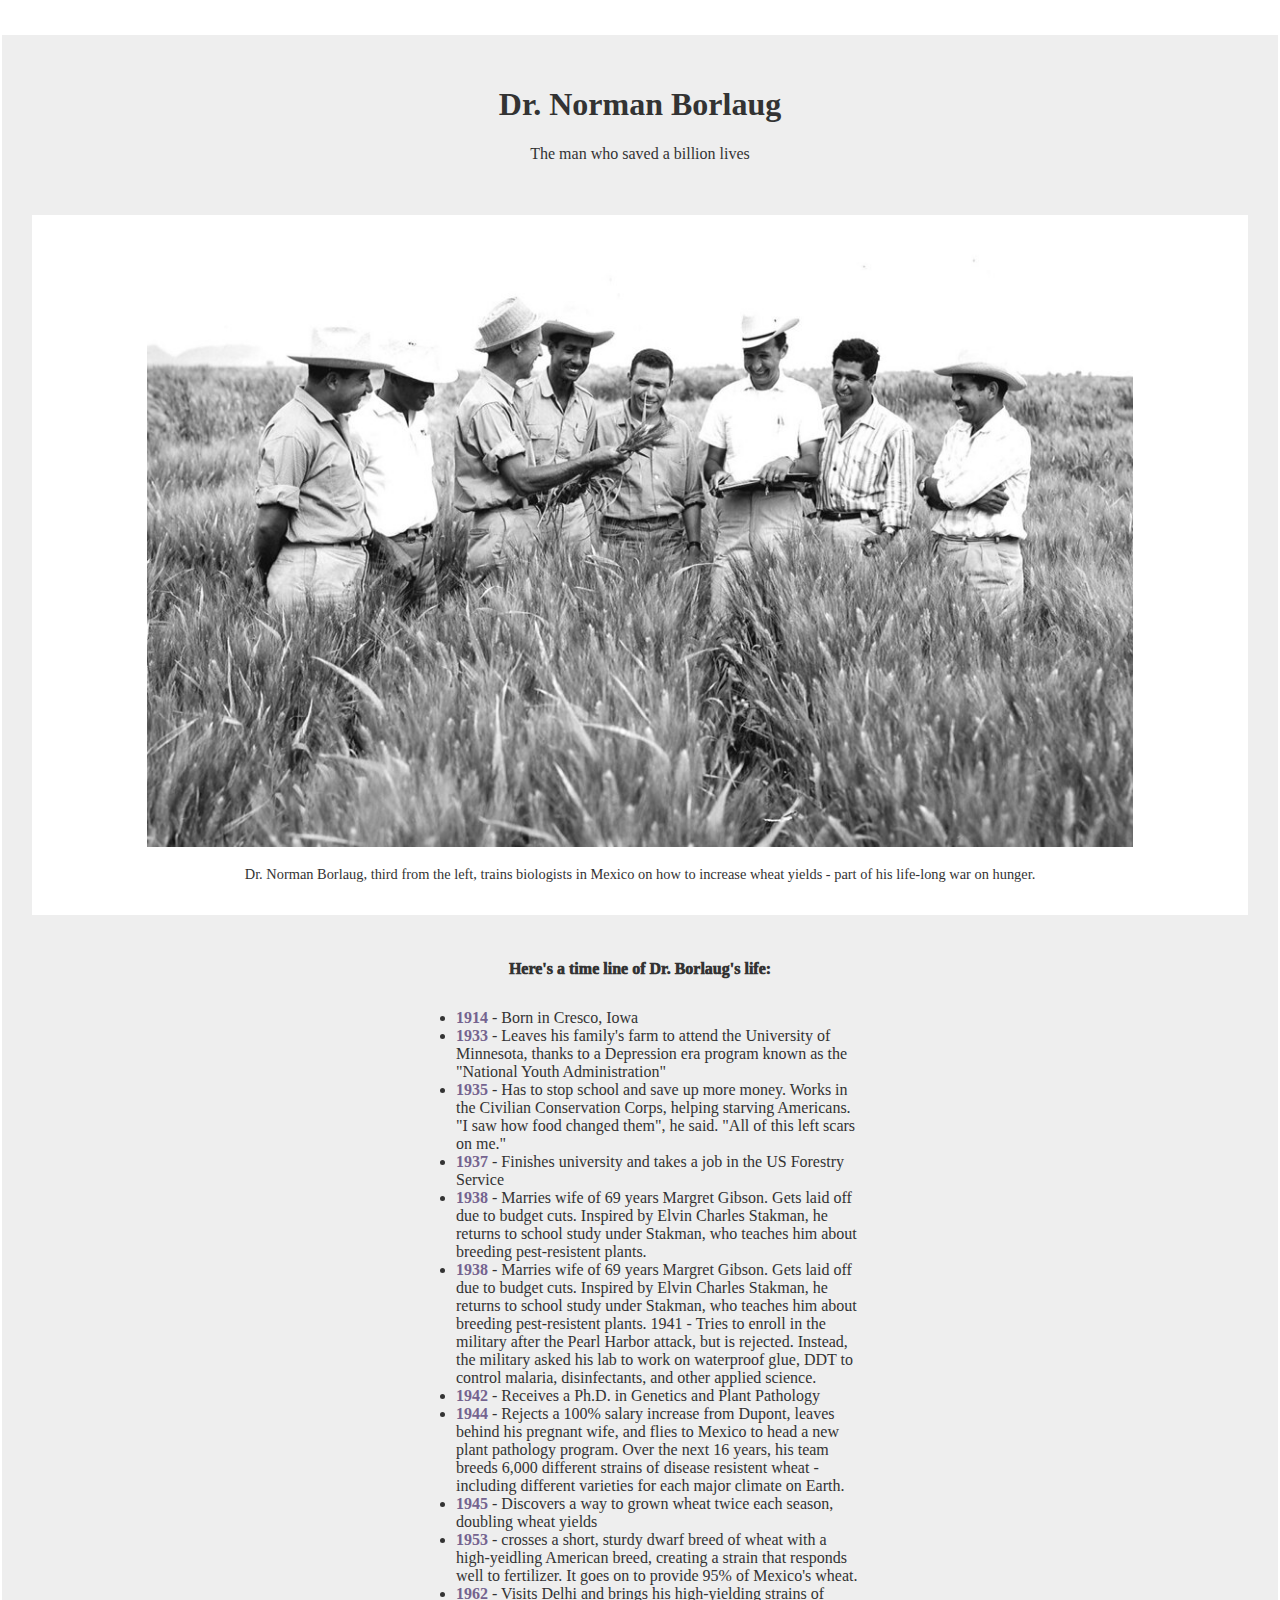
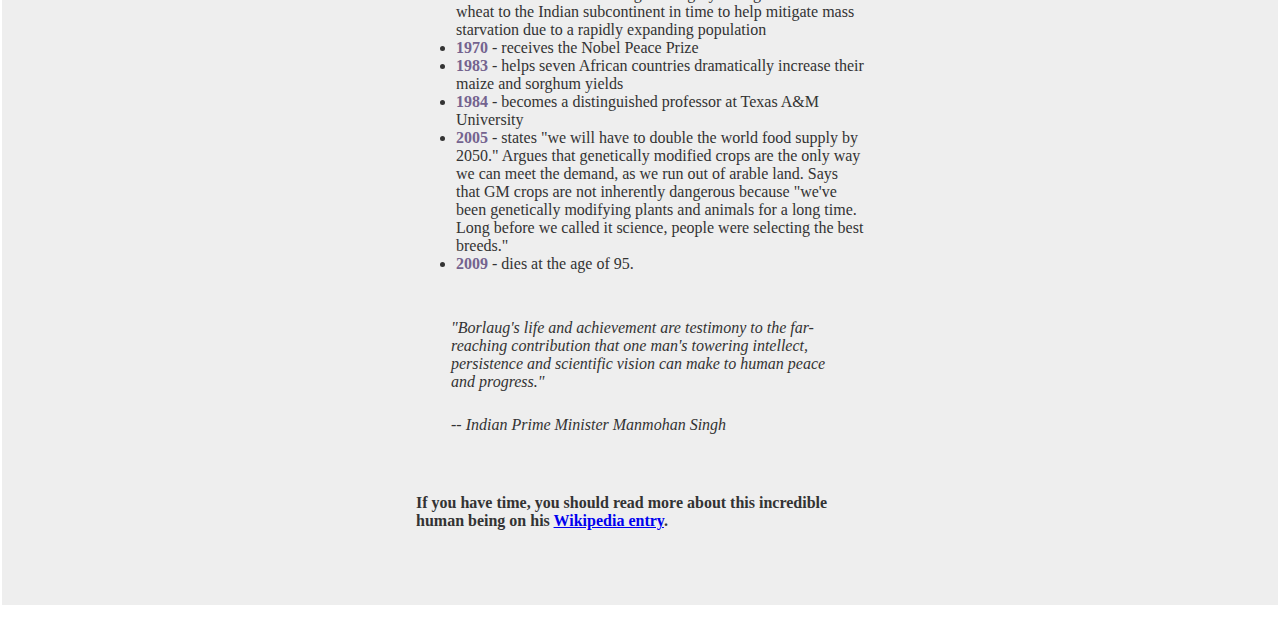
<file: 03 Tribute Page/index.html>
<!DOCTYPE html>
<html lang="en">
  <head>
    <meta charset="UTF-8" />
    <meta name="viewport" content="width=device-width, initial-scale=1.0" />
    <link rel="stylesheet" href="styles.css" />
    <title>Tribute Page</title>
  </head>
  <body>
    <div class="container">
      <div class="header">
        <h1>Dr. Norman Borlaug</h1>
        <div>The man who saved a billion lives</div>
      </div>
      <div class="image-section">
        <div>
          <img src="image/tribute-page-main-image.jpg" alt="Tribute page" />
        </div>
        <div class="caption">
          Dr. Norman Borlaug, third from the left, trains biologists in Mexico
          on how to increase wheat yields - part of his life-long war on hunger.
        </div>
      </div>
      <div class="info-section">
        <div class="main-title">Here's a time line of Dr. Borlaug's life:</div>
        <div class="list">
          <ul>
            <li><span>1914</span> - Born in Cresco, Iowa</li>
            <li>
              <span>1933</span> - Leaves his family's farm to attend the University of
              Minnesota, thanks to a Depression era program known as the
              "National Youth Administration"
            </li>
            <li>
              <span>1935</span> - Has to stop school and save up more money. Works in the
              Civilian Conservation Corps, helping starving Americans. "I saw
              how food changed them", he said. "All of this left scars on me."
            </li>
            <li>
              <span>1937</span> - Finishes university and takes a job in the US Forestry
              Service
            </li>
            <li>
              <span>1938</span> - Marries wife of 69 years Margret Gibson. Gets laid off due
              to budget cuts. Inspired by Elvin Charles Stakman, he returns to
              school study under Stakman, who teaches him about breeding
              pest-resistent plants.
            </li>
            <li>
              <span>1938</span> - Marries wife of 69 years Margret Gibson. Gets laid off due
              to budget cuts. Inspired by Elvin Charles Stakman, he returns to
              school study under Stakman, who teaches him about breeding
              pest-resistent plants. 1941 - Tries to enroll in the military
              after the Pearl Harbor attack, but is rejected. Instead, the
              military asked his lab to work on waterproof glue, DDT to control
              malaria, disinfectants, and other applied science.
            </li>
            <li><span>1942</span> - Receives a Ph.D. in Genetics and Plant Pathology</li>
            <li>
              <span>1944</span> - Rejects a 100% salary increase from Dupont, leaves behind
              his pregnant wife, and flies to Mexico to head a new plant
              pathology program. Over the next 16 years, his team breeds 6,000
              different strains of disease resistent wheat - including different
              varieties for each major climate on Earth.
            </li>
            <li>
              <span>1945</span> - Discovers a way to grown wheat twice each season, doubling
              wheat yields
            </li>
            <li>
              <span>1953</span> - crosses a short, sturdy dwarf breed of wheat with a
              high-yeidling American breed, creating a strain that responds well
              to fertilizer. It goes on to provide 95% of Mexico's wheat.
            </li>
            <li>
              <span>1962</span> - Visits Delhi and brings his high-yielding strains of wheat
              to the Indian subcontinent in time to help mitigate mass
              starvation due to a rapidly expanding population
            </li>
            <li><span>1970</span> - receives the Nobel Peace Prize</li>
            <li>
              <span>1983</span> - helps seven African countries dramatically increase their
              maize and sorghum yields
            </li>
            <li>
              <span>1984</span> - becomes a distinguished professor at Texas A&M University
            </li>
            <li>
              <span>2005</span> - states "we will have to double the world food supply by
              2050." Argues that genetically modified crops are the only way we
              can meet the demand, as we run out of arable land. Says that GM
              crops are not inherently dangerous because "we've been genetically
              modifying plants and animals for a long time. Long before we
              called it science, people were selecting the best breeds."
            </li>
            <li><span>2009</span> - dies at the age of 95.</li>
          </ul>
        </div>
        <div class="quote">
          <div class="writing">
            "Borlaug's life and achievement are testimony to the far-reaching
            contribution that one man's towering intellect, persistence and
            scientific vision can make to human peace and progress."
          </div>
          <div class="author">-- Indian Prime Minister Manmohan Singh</div>
        </div>
        <div class="footer">
          If you have time, you should read more about this incredible human
          being on his <a href="https://en.wikipedia.org/wiki/Norman_Borlaug">Wikipedia entry</a>.
        </div>
      </div>
    </div>
  </body>
</html>
</file>
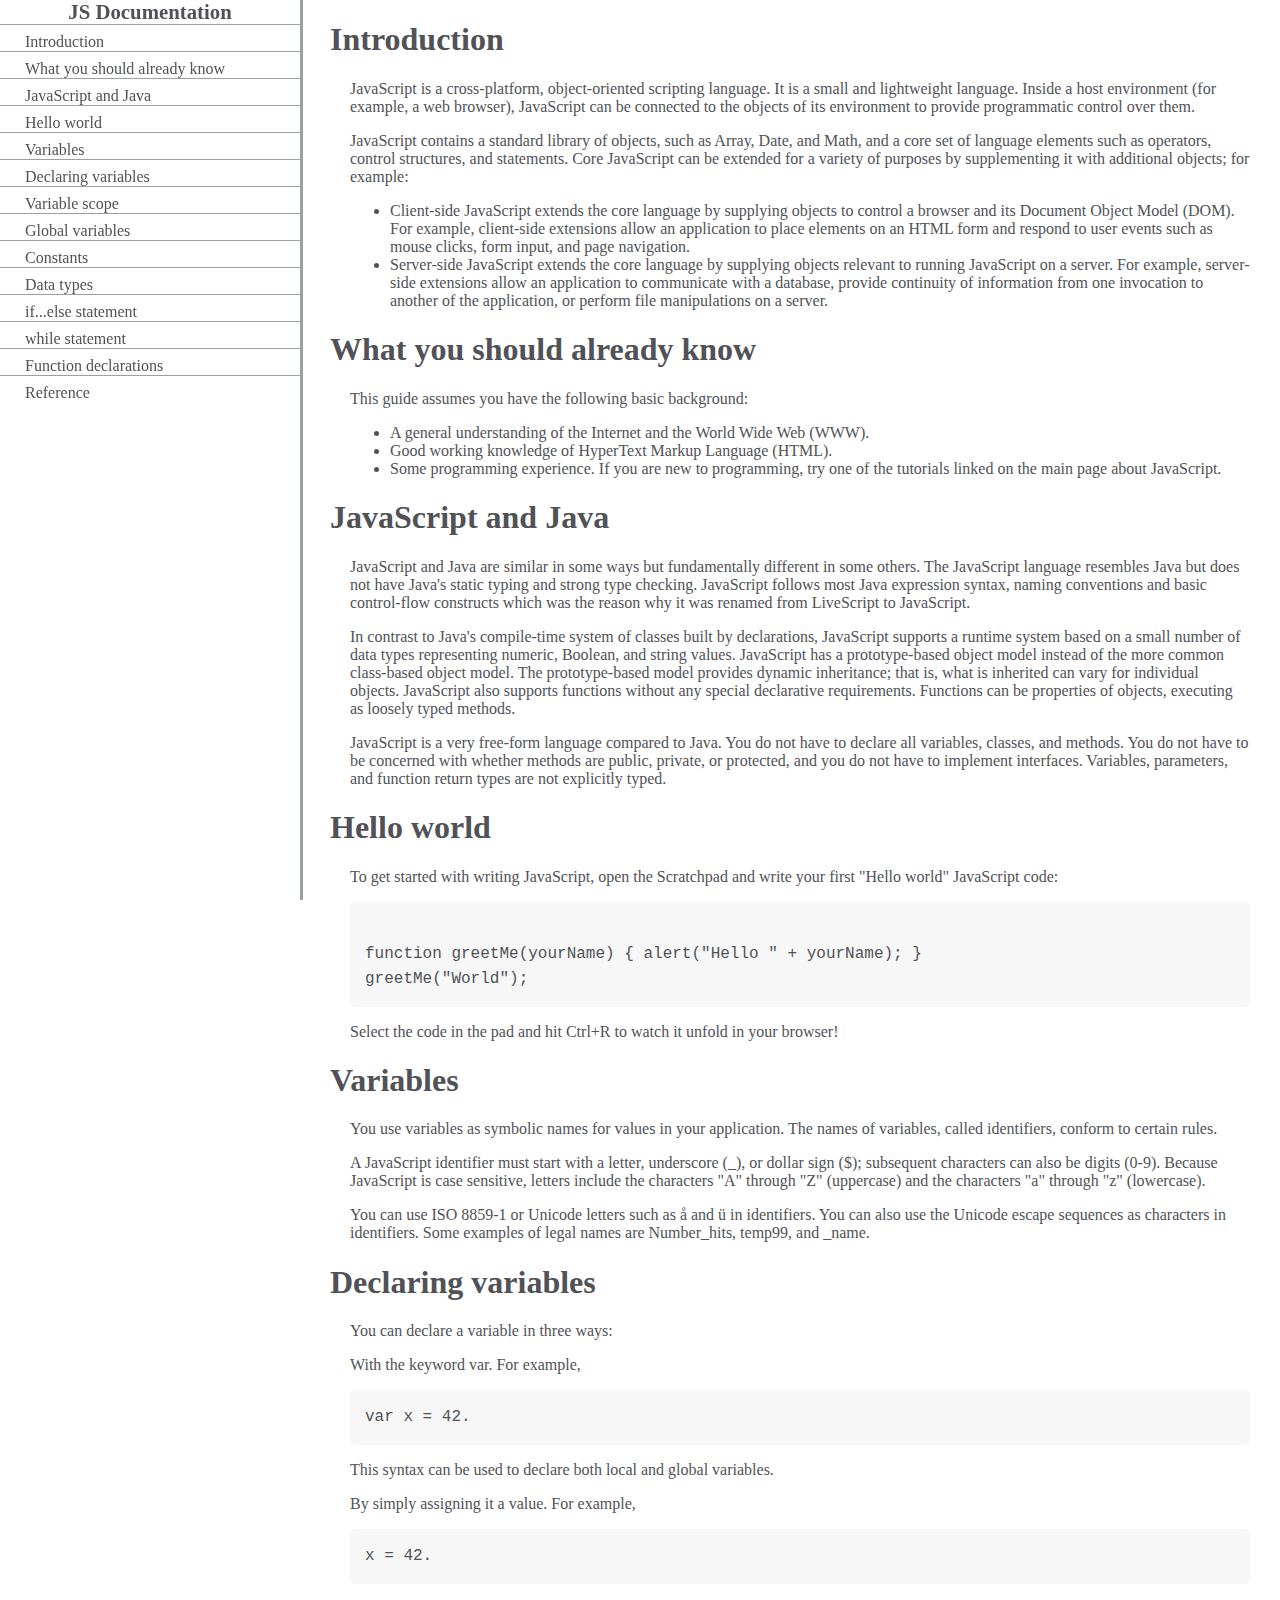
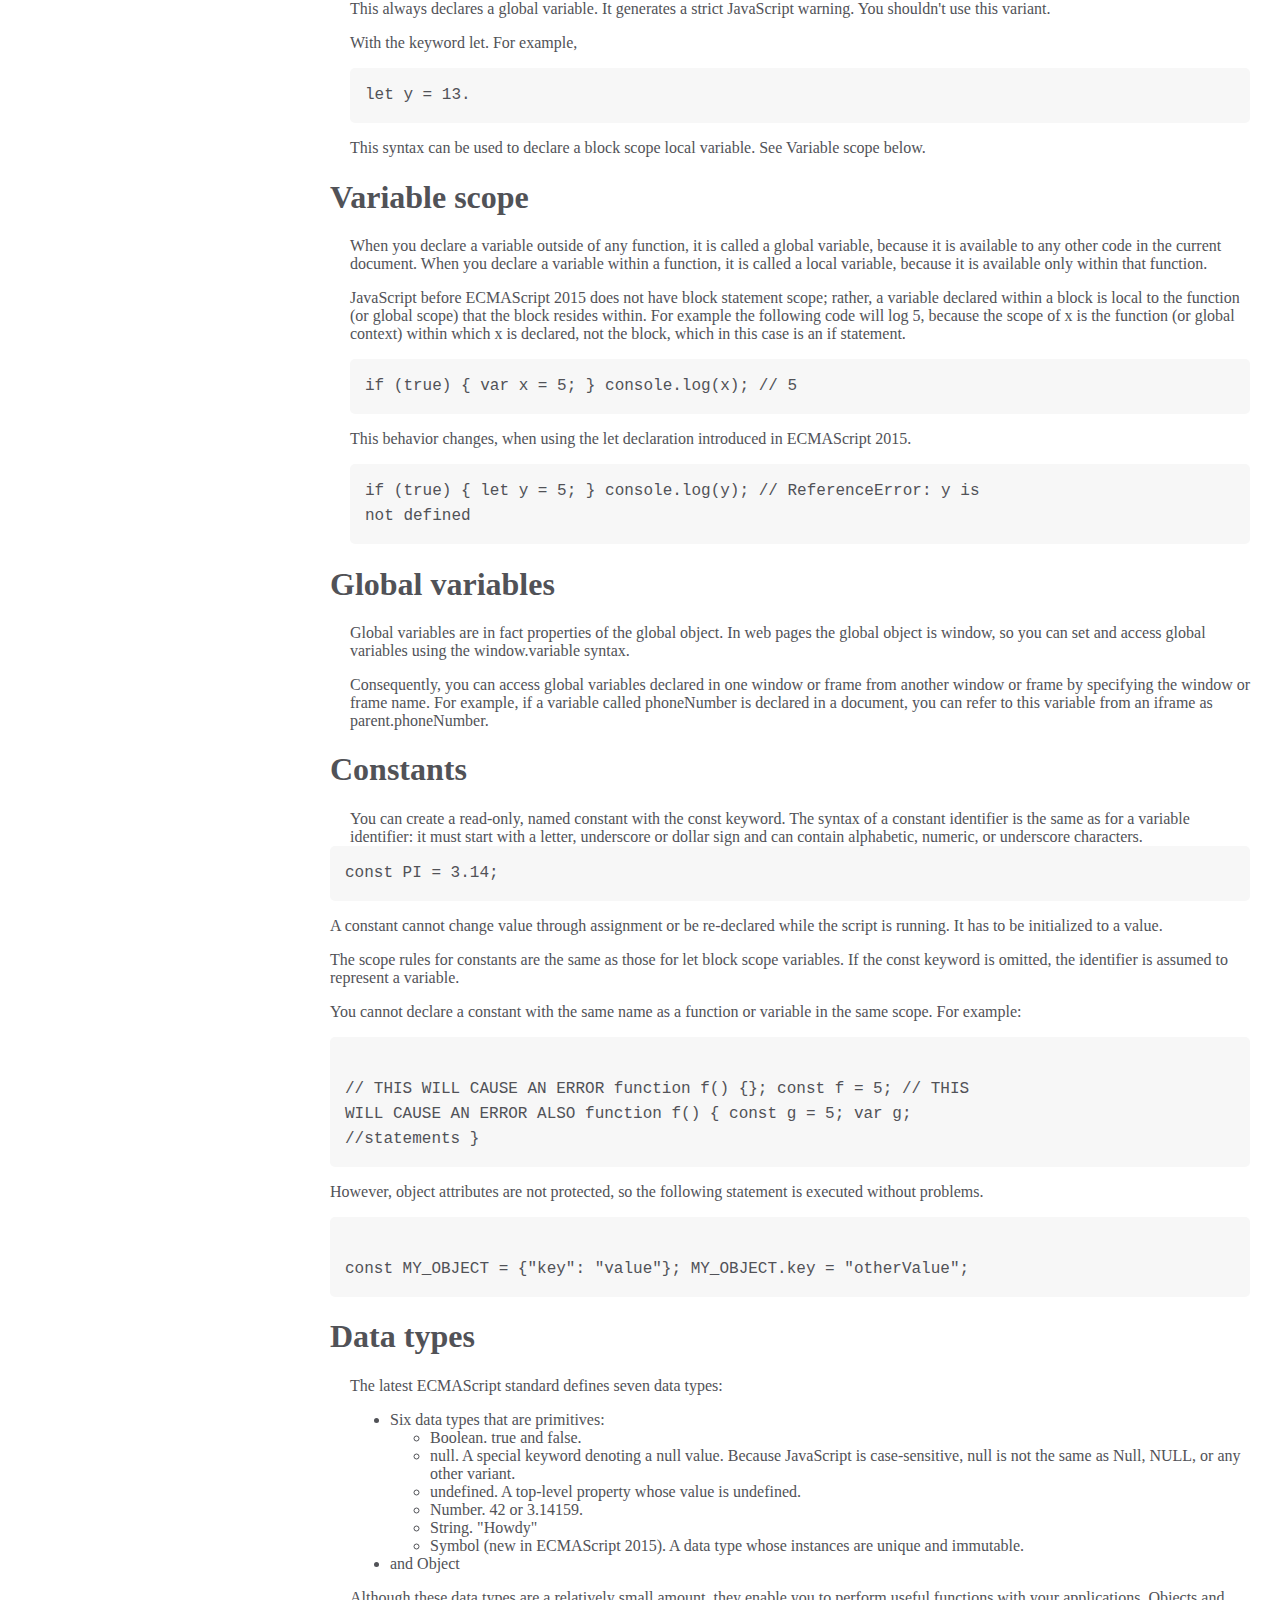
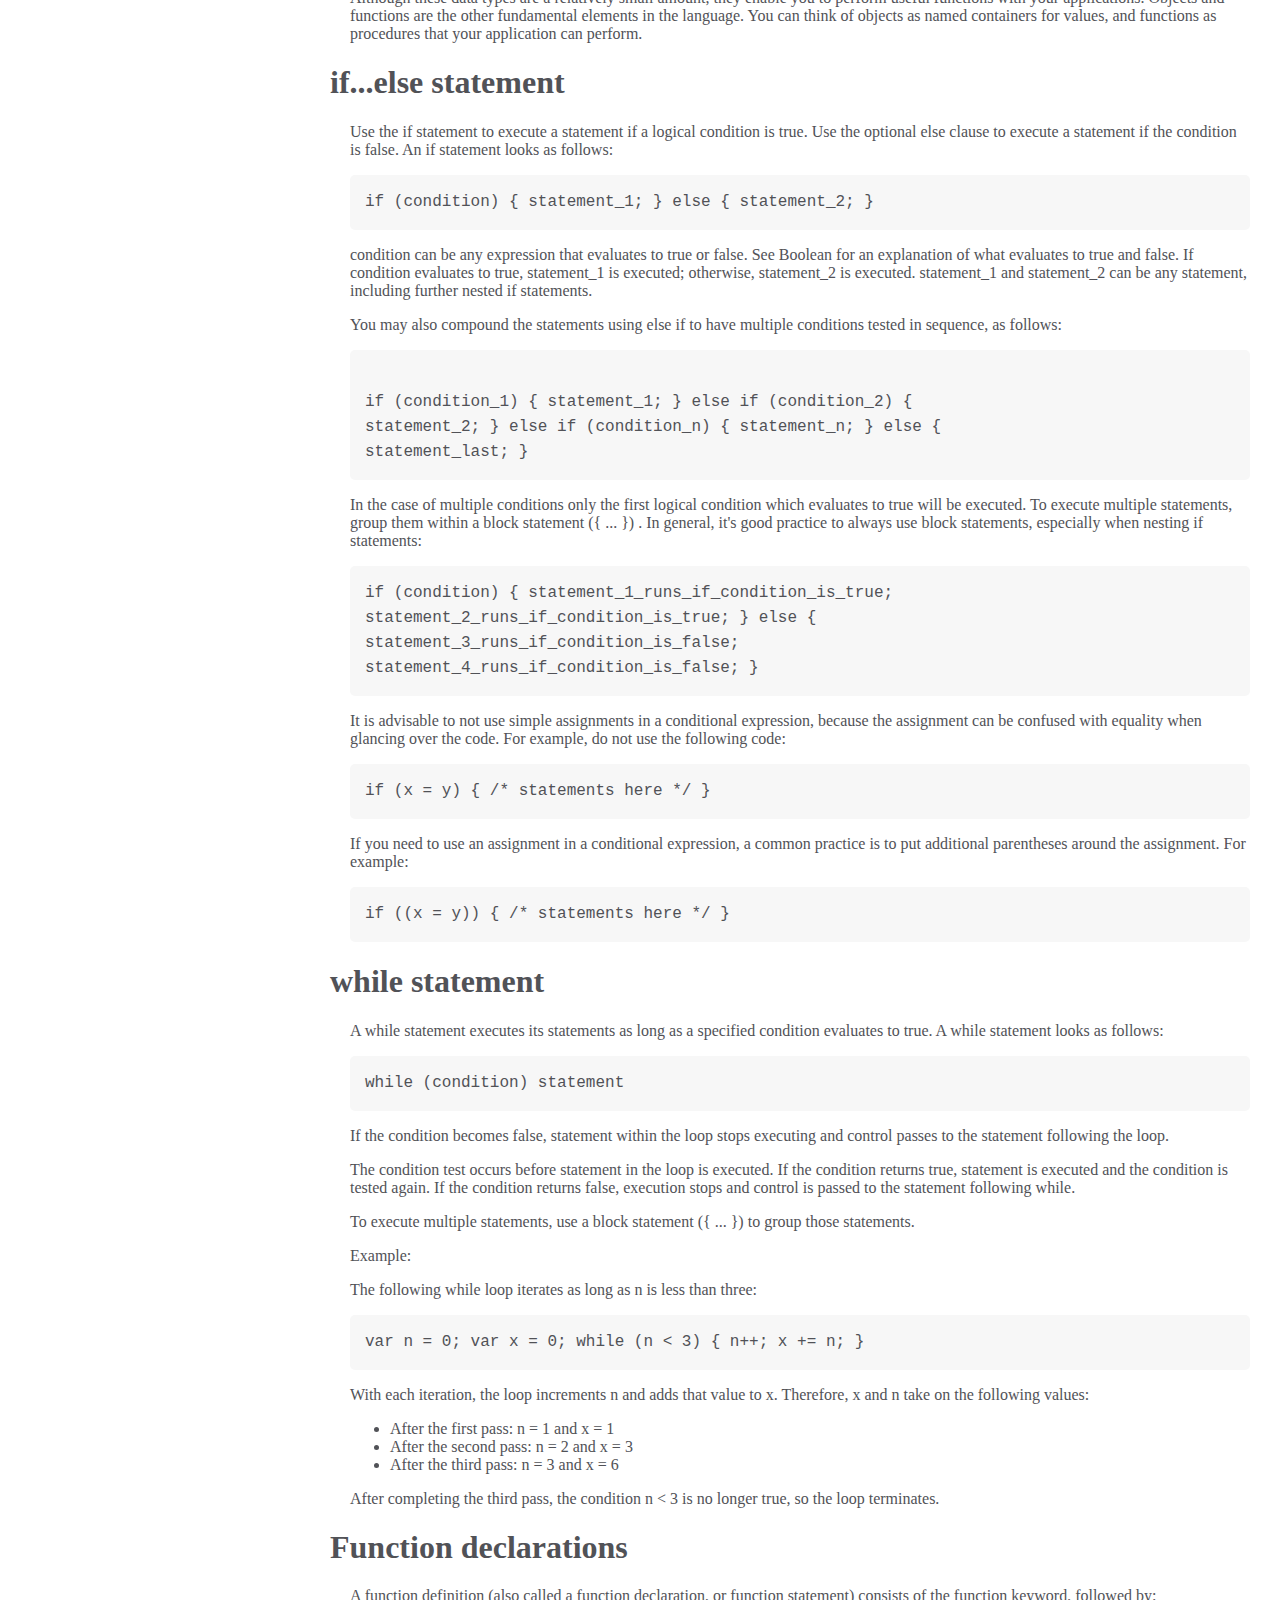
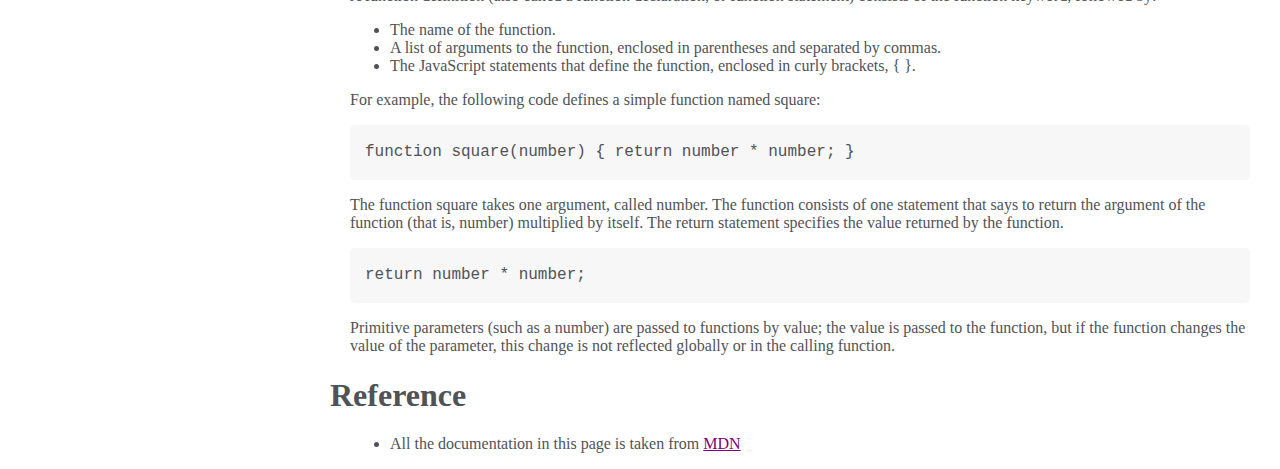
<file: 04 Technical Documentation/index.html>
<!DOCTYPE html>
<html lang="en">
  <head>
    <meta charset="UTF-8" />
    <meta name="viewport" content="width=device-width, initial-scale=1.0" />
    <link rel="stylesheet" href="style.css" />
    <title>JS Docs</title>
  </head>
  <body>
    <div class="container">
      <section id="sidebar">
        <div class="title"><a href="">JS Documentation</a></div>
        <div class="sub-topics"><a href="#intro">Introduction</a></div>
        <div class="sub-topics">
          <a href="#prereq">What you should already know</a>
        </div>
        <div class="sub-topics"><a href="#js-java">JavaScript and Java</a></div>
        <div class="sub-topics"><a href="#hello">Hello world</a></div>
        <div class="sub-topics"><a href="#variable">Variables</a></div>
        <div class="sub-topics">
          <a href="#declaring-variables">Declaring variables</a>
        </div>
        <div class="sub-topics"><a href="#scope">Variable scope</a></div>
        <div class="sub-topics"><a href="#global">Global variables</a></div>
        <div class="sub-topics"><a href="#constant">Constants</a></div>
        <div class="sub-topics"><a href="#data-type">Data types</a></div>
        <div class="sub-topics"><a href="#if-else">if...else statement</a></div>
        <div class="sub-topics"><a href="#while">while statement</a></div>
        <div class="sub-topics">
          <a href="#functions">Function declarations</a>
        </div>
        <div class="sub-topics"><a href="#reference">Reference</a></div>
      </section>
      <section id="content">
        <div id="intro">
          <h1>Introduction</h1>
          <div class="wrapper">
            <p>
              JavaScript is a cross-platform, object-oriented scripting
              language. It is a small and lightweight language. Inside a host
              environment (for example, a web browser), JavaScript can be
              connected to the objects of its environment to provide
              programmatic control over them.
            </p>
            <p>
              JavaScript contains a standard library of objects, such as Array,
              Date, and Math, and a core set of language elements such as
              operators, control structures, and statements. Core JavaScript can
              be extended for a variety of purposes by supplementing it with
              additional objects; for example:
            </p>
            <ul>
              <li>
                Client-side JavaScript extends the core language by supplying
                objects to control a browser and its Document Object Model
                (DOM). For example, client-side extensions allow an application
                to place elements on an HTML form and respond to user events
                such as mouse clicks, form input, and page navigation.
              </li>
              <li>
                Server-side JavaScript extends the core language by supplying
                objects relevant to running JavaScript on a server. For example,
                server-side extensions allow an application to communicate with
                a database, provide continuity of information from one
                invocation to another of the application, or perform file
                manipulations on a server.
              </li>
            </ul>
          </div>
        </div>
        <div id="prereq">
          <h1>What you should already know</h1>
          <div class="wrapper">
            <p>This guide assumes you have the following basic background:</p>
            <ul>
              <li>
                A general understanding of the Internet and the World Wide Web
                (WWW).
              </li>
              <li>
                Good working knowledge of HyperText Markup Language (HTML).
              </li>
              <li>
                Some programming experience. If you are new to programming, try
                one of the tutorials linked on the main page about JavaScript.
              </li>
            </ul>
          </div>
        </div>
        <div id="js-java">
          <h1>JavaScript and Java</h1>
          <div class="wrapper">
            <p>
              JavaScript and Java are similar in some ways but fundamentally
              different in some others. The JavaScript language resembles Java
              but does not have Java's static typing and strong type checking.
              JavaScript follows most Java expression syntax, naming conventions
              and basic control-flow constructs which was the reason why it was
              renamed from LiveScript to JavaScript.
            </p>
            <p>
              In contrast to Java's compile-time system of classes built by
              declarations, JavaScript supports a runtime system based on a
              small number of data types representing numeric, Boolean, and
              string values. JavaScript has a prototype-based object model
              instead of the more common class-based object model. The
              prototype-based model provides dynamic inheritance; that is, what
              is inherited can vary for individual objects. JavaScript also
              supports functions without any special declarative requirements.
              Functions can be properties of objects, executing as loosely typed
              methods.
            </p>
            <p>
              JavaScript is a very free-form language compared to Java. You do
              not have to declare all variables, classes, and methods. You do
              not have to be concerned with whether methods are public, private,
              or protected, and you do not have to implement interfaces.
              Variables, parameters, and function return types are not
              explicitly typed.
            </p>
          </div>
        </div>
        <div id="hello">
          <h1>Hello world</h1>
          <div class="wrapper">
            <p>
              To get started with writing JavaScript, open the Scratchpad and
              write your first "Hello world" JavaScript code:
            </p>
            <code>
              function greetMe(yourName) { alert("Hello " + yourName); }
              greetMe("World");
            </code>
            <p>
              Select the code in the pad and hit Ctrl+R to watch it unfold in
              your browser!
            </p>
          </div>
        </div>
        <div id="variable">
          <h1>Variables</h1>
          <div class="wrapper">
            <p>
              You use variables as symbolic names for values in your
              application. The names of variables, called identifiers, conform
              to certain rules.
            </p>
            <p>
              A JavaScript identifier must start with a letter, underscore (_),
              or dollar sign ($); subsequent characters can also be digits
              (0-9). Because JavaScript is case sensitive, letters include the
              characters "A" through "Z" (uppercase) and the characters "a"
              through "z" (lowercase).
            </p>
            <p>
              You can use ISO 8859-1 or Unicode letters such as å and ü in
              identifiers. You can also use the Unicode escape sequences as
              characters in identifiers. Some examples of legal names are
              Number_hits, temp99, and _name.
            </p>
          </div>
        </div>
        <div id="declaring-variables">
          <h1>Declaring variables</h1>
          <div class="wrapper">
            <p>You can declare a variable in three ways:</p>
            <p>With the keyword var. For example,</p>
            <code>var x = 42.</code>
            <p>
              This syntax can be used to declare both local and global
              variables.
            </p>

            <p>By simply assigning it a value. For example,</p>
            <code>x = 42.</code>
            <p>
              This always declares a global variable. It generates a strict
              JavaScript warning. You shouldn't use this variant.
            </p>
            <p>With the keyword let. For example,</p>
            <code> let y = 13.</code>
            <p>
              This syntax can be used to declare a block scope local variable.
              See Variable scope below.
            </p>
          </div>
        </div>
        <div id="scope">
          <h1>Variable scope</h1>
          <div class="wrapper">
            <p>
              When you declare a variable outside of any function, it is called
              a global variable, because it is available to any other code in
              the current document. When you declare a variable within a
              function, it is called a local variable, because it is available
              only within that function.
            </p>

            <p>
              JavaScript before ECMAScript 2015 does not have block statement
              scope; rather, a variable declared within a block is local to the
              function (or global scope) that the block resides within. For
              example the following code will log 5, because the scope of x is
              the function (or global context) within which x is declared, not
              the block, which in this case is an if statement.
            </p>
            <code> if (true) { var x = 5; } console.log(x); // 5 </code>
            <p>
              This behavior changes, when using the let declaration introduced
              in ECMAScript 2015.
            </p>
            <code
              >if (true) { let y = 5; } console.log(y); // ReferenceError: y is
              not defined</code
            >
          </div>
        </div>
        <div id="global">
          <h1>Global variables</h1>
          <div class="wrapper">
            <p>
              Global variables are in fact properties of the global object. In
              web pages the global object is window, so you can set and access
              global variables using the window.variable syntax.
            </p>
            <p>
              Consequently, you can access global variables declared in one
              window or frame from another window or frame by specifying the
              window or frame name. For example, if a variable called
              phoneNumber is declared in a document, you can refer to this
              variable from an iframe as parent.phoneNumber.
            </p>
          </div>
        </div>
        <div id="constant">
          <h1>Constants</h1>
          <div class="wrapper">
            You can create a read-only, named constant with the const keyword.
            The syntax of a constant identifier is the same as for a variable
            identifier: it must start with a letter, underscore or dollar sign
            and can contain alphabetic, numeric, or underscore characters.
          </div>
          <code>const PI = 3.14;</code>
          <p>
            A constant cannot change value through assignment or be re-declared
            while the script is running. It has to be initialized to a value.
          </p>
          <p>
            The scope rules for constants are the same as those for let block
            scope variables. If the const keyword is omitted, the identifier is
            assumed to represent a variable.
          </p>
          <p>
            You cannot declare a constant with the same name as a function or
            variable in the same scope. For example:
          </p>
          <code>
            // THIS WILL CAUSE AN ERROR function f() {}; const f = 5; // THIS
            WILL CAUSE AN ERROR ALSO function f() { const g = 5; var g;
            //statements }
          </code>
          <p>
            However, object attributes are not protected, so the following
            statement is executed without problems.
          </p>
          <code>
            const MY_OBJECT = {"key": "value"}; MY_OBJECT.key = "otherValue";
          </code>
        </div>
        <div id="data-type">
          <h1>Data types</h1>
          <div class="wrapper">
            <p>The latest ECMAScript standard defines seven data types:</p>
            <ul>
              <li>
                Six data types that are primitives:
                <ul>
                  <li>Boolean. true and false.</li>
                  <li>
                    null. A special keyword denoting a null value. Because
                    JavaScript is case-sensitive, null is not the same as Null,
                    NULL, or any other variant.
                  </li>
                  <li>
                    undefined. A top-level property whose value is undefined.
                  </li>
                  <li>Number. 42 or 3.14159.</li>
                  <li>String. "Howdy"</li>
                  <li>
                    Symbol (new in ECMAScript 2015). A data type whose instances
                    are unique and immutable.
                  </li>
                </ul>
              </li>
              <li>and Object</li>
            </ul>
            <p>
              Although these data types are a relatively small amount, they
              enable you to perform useful functions with your applications.
              Objects and functions are the other fundamental elements in the
              language. You can think of objects as named containers for values,
              and functions as procedures that your application can perform.
            </p>
          </div>
        </div>
        <div id="if-else">
          <h1>if...else statement</h1>
          <div class="wrapper">
            <p>
              Use the if statement to execute a statement if a logical condition
              is true. Use the optional else clause to execute a statement if
              the condition is false. An if statement looks as follows:
            </p>
            <code>if (condition) { statement_1; } else { statement_2; }</code>
            <p>
              condition can be any expression that evaluates to true or false.
              See Boolean for an explanation of what evaluates to true and
              false. If condition evaluates to true, statement_1 is executed;
              otherwise, statement_2 is executed. statement_1 and statement_2
              can be any statement, including further nested if statements.
            </p>
            <p>
              You may also compound the statements using else if to have
              multiple conditions tested in sequence, as follows:
            </p>
            <code>
              if (condition_1) { statement_1; } else if (condition_2) {
              statement_2; } else if (condition_n) { statement_n; } else {
              statement_last; }
            </code>
            <p>
              In the case of multiple conditions only the first logical
              condition which evaluates to true will be executed. To execute
              multiple statements, group them within a block statement ({ ... })
              . In general, it's good practice to always use block statements,
              especially when nesting if statements:
            </p>
            <code
              >if (condition) { statement_1_runs_if_condition_is_true;
              statement_2_runs_if_condition_is_true; } else {
              statement_3_runs_if_condition_is_false;
              statement_4_runs_if_condition_is_false; }</code
            >
            <p>
              It is advisable to not use simple assignments in a conditional
              expression, because the assignment can be confused with equality
              when glancing over the code. For example, do not use the following
              code:
            </p>
            <code>if (x = y) { /* statements here */ }</code>
            <p>
              If you need to use an assignment in a conditional expression, a
              common practice is to put additional parentheses around the
              assignment. For example:
            </p>
            <code>if ((x = y)) { /* statements here */ }</code>
          </div>
        </div>
        <div id="while">
          <h1>while statement</h1>
          <div class="wrapper">
            <p>
              A while statement executes its statements as long as a specified
              condition evaluates to true. A while statement looks as follows:
            </p>
            <code>while (condition) statement</code>
            <p>
              If the condition becomes false, statement within the loop stops
              executing and control passes to the statement following the loop.
            </p>
            <p>
              The condition test occurs before statement in the loop is
              executed. If the condition returns true, statement is executed and
              the condition is tested again. If the condition returns false,
              execution stops and control is passed to the statement following
              while.
            </p>
            <p>
              To execute multiple statements, use a block statement ({ ... }) to
              group those statements.
            </p>
            <p>Example:</p>
            <p>
              The following while loop iterates as long as n is less than three:
            </p>
            <code>var n = 0; var x = 0; while (n < 3) { n++; x += n; }</code>
            <p>
              With each iteration, the loop increments n and adds that value to
              x. Therefore, x and n take on the following values:
            </p>
            <ul>
              <li>After the first pass: n = 1 and x = 1</li>
              <li>After the second pass: n = 2 and x = 3</li>
              <li>After the third pass: n = 3 and x = 6</li>
            </ul>
            <p>
              After completing the third pass, the condition n < 3 is no longer
              true, so the loop terminates.
            </p>
          </div>
        </div>
        <div id="functions">
          <h1>Function declarations</h1>
          <div class="wrapper">
            <p>
              A function definition (also called a function declaration, or
              function statement) consists of the function keyword, followed by:
            </p>
            <ul>
              <li>The name of the function.</li>
              <li>
                A list of arguments to the function, enclosed in parentheses and
                separated by commas.
              </li>
              <li>
                The JavaScript statements that define the function, enclosed in
                curly brackets, { }.
              </li>
            </ul>
            <p>
              For example, the following code defines a simple function named
              square:
            </p>
            <code>function square(number) { return number * number; }</code>
            <p>
              The function square takes one argument, called number. The
              function consists of one statement that says to return the
              argument of the function (that is, number) multiplied by itself.
              The return statement specifies the value returned by the function.
            </p>
            <code> return number * number; </code>
            <p>
              Primitive parameters (such as a number) are passed to functions by
              value; the value is passed to the function, but if the function
              changes the value of the parameter, this change is not reflected
              globally or in the calling function.
            </p>
          </div>
        </div>
        <div id="reference">
            <h1>Reference</h1>
            <div class="wrapper">
                <ul>
                    <li>All the documentation in this page is taken from <a href="https://developer.mozilla.org/en-US/docs/Web/JavaScript/Guide" class="link">MDN</a></li>
                </ul>
            </div>
        </div>
      </section>
    </div>
  </body>
</html>
</file>
<file: 03 Tribute Page/styles.css>
body {
    padding: 0;
    margin: 0;
    box-sizing: border-box;
    color: #333333;
}

.container {
    background-color: #eeeeee;
    margin: auto;
    margin-top: 35px;
    margin-bottom: 35px;
    width: 95vw;
    min-height: 100vh;
    display: flex;
    flex-direction: column;
    align-items: center;
    padding: 30px;
}

span {
    font-weight: bold;
    color: #74638f;
}



/* heading */

.header {
    display: flex;
    flex-direction: column;
    align-items: center;
    height: 100px;
}

.image-section {
    margin-top: 50px;
    background-color: white;
    width: 100%;
    min-height: auto;
    height: 700px;
    display: flex;
    flex-direction: column;
    justify-content: center;
    align-items: center;
}

.image-section img {
    width: auto;
    height: 600px;
}

.image-section .caption {
    margin-top: 15px;
    font-size: 0.9rem;
}

/* info section */

.info-section {
    padding: 45px 30vw;
    display: flex;
    flex-direction: column;
    align-items: center;
}

.main-title {
    margin-bottom: 15px;
    font-weight: 1000;
}

/* quote */

.quote {
    margin: 30px 35px;
    display: flex;
    flex-direction: column;
    text-align: left;
    font-style: italic;
}

.quote .writing {
    font-weight: 100;
}

.quote .author {
    margin-top: 25px;
}

/* footer */

.footer {
    margin-top: 30px;
    font-weight: bolder;
}
</file>
<file: 04 Technical Documentation/style.css>
body {
    padding: 0;
    margin: 0;
    box-sizing: border-box;
    color: #515257;
}

a {
    text-decoration: none;
    color: #515257;
}

.container {
    width: 100vw;
    height: auto;
    display: flex;
    position: relative;
}

#sidebar {
    height: 100%;
    width: 300px;
    position: fixed;
    flex: 1;
    border-right: 3px solid #99a1a1;
    display: flex;
    flex-direction: column;
}

.wrapper {
    margin-left: 20px;
}

.sub-topics {
    padding-left: 25px;
    padding-top: 8px;
    border-top: 1px solid #99a1a1;
    cursor: pointer;
    /* position: fixed; */
}

#content {
    margin-left: 300px;
    flex: 5;
    padding: 0 30px;
}

.title {
    font-size: 1.8rem;
    text-align: center;
    color: black;
}

#content > div {
    font-size: 1rem;
}

code {
    display: block;
    text-align: left;
    white-space: pre-line;
    position: relative;
    word-break: normal;
    word-wrap: normal;
    background-color: #f7f7f7;
    padding: 15px;
    border-radius: 5px;
    line-height: 25px
}

.link {
    text-decoration: underline;
    color: purple;
}


@media (max-width: 1476px) {
    .title {
        font-size: 1.3rem;
        font-weight: bold;
    }
}

@media (max-width: 1138px) {
    .title {
        font-size: 1rem;
    }
}

@media (max-width: 1000px) {
    #sidebar {
        display: none;
    }
    #content {
        flex: 1;
        margin-left: 0;
    }
}

/* @media (max-width: 600px) {
    body {
        overflow-y: hidden;
    }
    #sidebar {
        display: none;
    }
    #content {
        flex: 1;
        margin-left: 0;
    }
}
@media (max-width: 488px) {
    body {
        overflow-y: hidden;
    }
    #sidebar {
        display: none;
    }
    #content {
        flex: 1;
        margin-left: 0;
    }
} */
</file>
